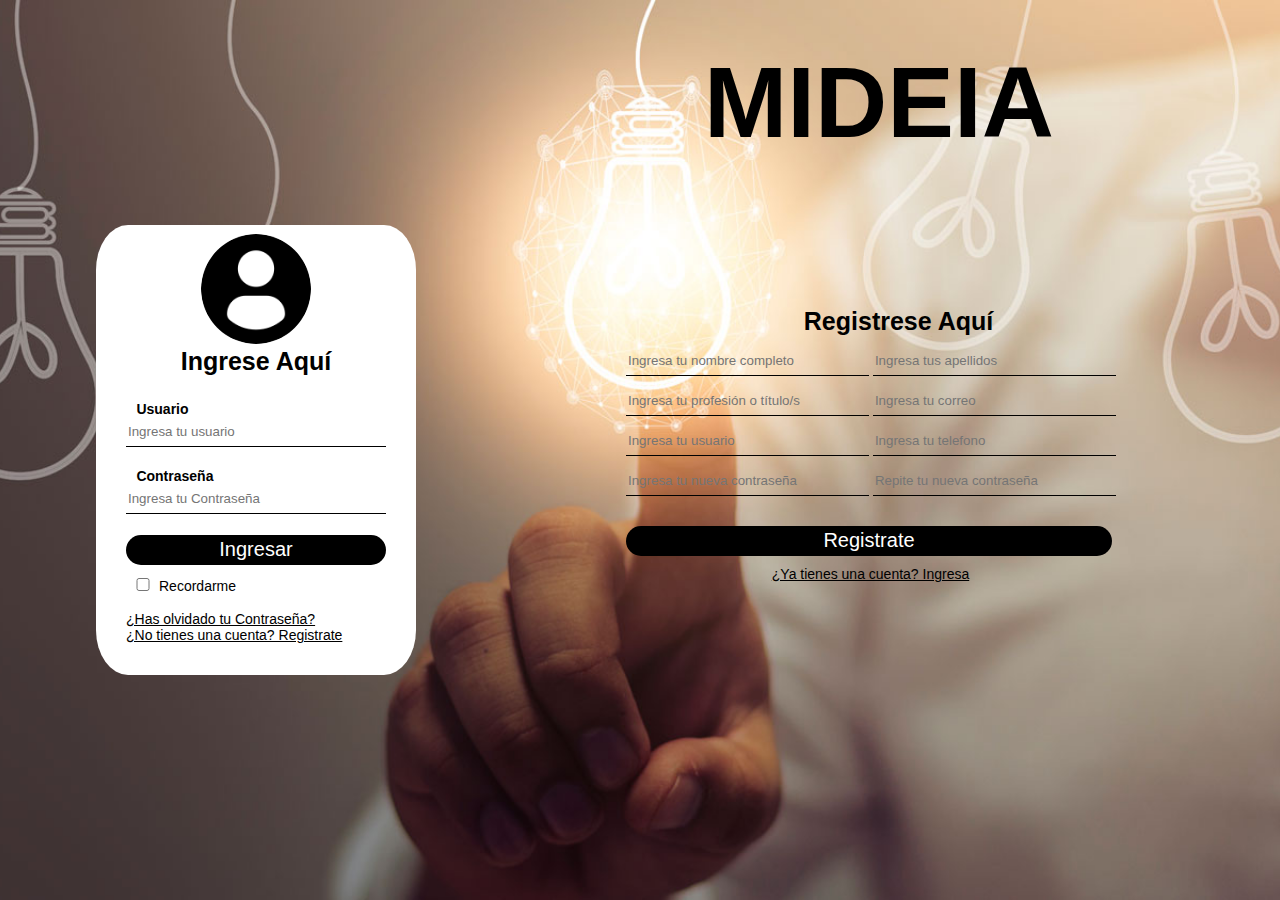
<file: index.html>
<!DOCTYPE html>
<html lang="en">
<head>
    <meta charset="UTF-8">
    <meta name="viewport" content="width=device-width, initial-scale=1.0">
    <link rel="stylesheet" href="./EstiloLogin.css">
    <title>Login Midea</title>
</head>
<body>
    <header>MIDEIA</header>
    <div class="caja-login">
        <img class="avatar" src="./usuario.png" alt="">
        <h1>Ingrese Aquí</h1>
        <form>
          <!--Usuario-->
          <label for="Usuario">Usuario</label>
          <input type="text" placeholder="Ingresa tu usuario"required>
          <!--contraseña-->
          <label for="Contraseña">Contraseña</label>
          <input type="password" placeholder="Ingresa tu Contraseña"required>

          <input class="boton" type="submit" value="Ingresar">
          <input type="checkbox" name="recordarme" value="1" />Recordarme<br />
          <a href="http://">¿Has olvidado tu Contraseña? </a><br>
          <a href="C:\Users\juanp\OneDrive - Universidad EIA\Documentos\UNIVERSIDAD\Semestre 1\Introducción a la ingeniería\Avance MIDEA JJS-LGEL-JPMZ\Midea Login\RegistroMidea.html">¿No tienes una cuenta? Registrate</a>
       </form>
    </div>
    <div class="caja-registro">
        <h1>Registrese Aquí</h1>
        <form>
          <!--Usuario-->
          <input type="text" placeholder="Ingresa tu nombre completo"class="100" required>
          <input type="text" placeholder="Ingresa tus apellidos"class="100" required>
          <input type="text" placeholder="Ingresa tu profesión o título/s"class="100" required>
          <input type="email" placeholder="Ingresa tu correo"class="100" required>
          <input type="text" placeholder="Ingresa tu usuario"class="100" required>
          <input type="tel" placeholder="Ingresa tu telefono"class="100" required>
          <input type="password" placeholder="Ingresa tu nueva contraseña"class="100" required>
          <input type="password" placeholder="Repite tu nueva contraseña"class="100" required>
          <input class="boton" type="submit" value="Registrate"><br>
          <a href="file:///C:/Users/Juan%20Pablo%20MZ/Documents/UNIVERSIDAD/Semestre%201/Introducci%C3%B3n%20a%20la%20ingenier%C3%ADa/Midea%20Login/LoginMidea.html">¿Ya tienes una cuenta? Ingresa</a>
       </form>
    </div>
</body>
</html>
</file>
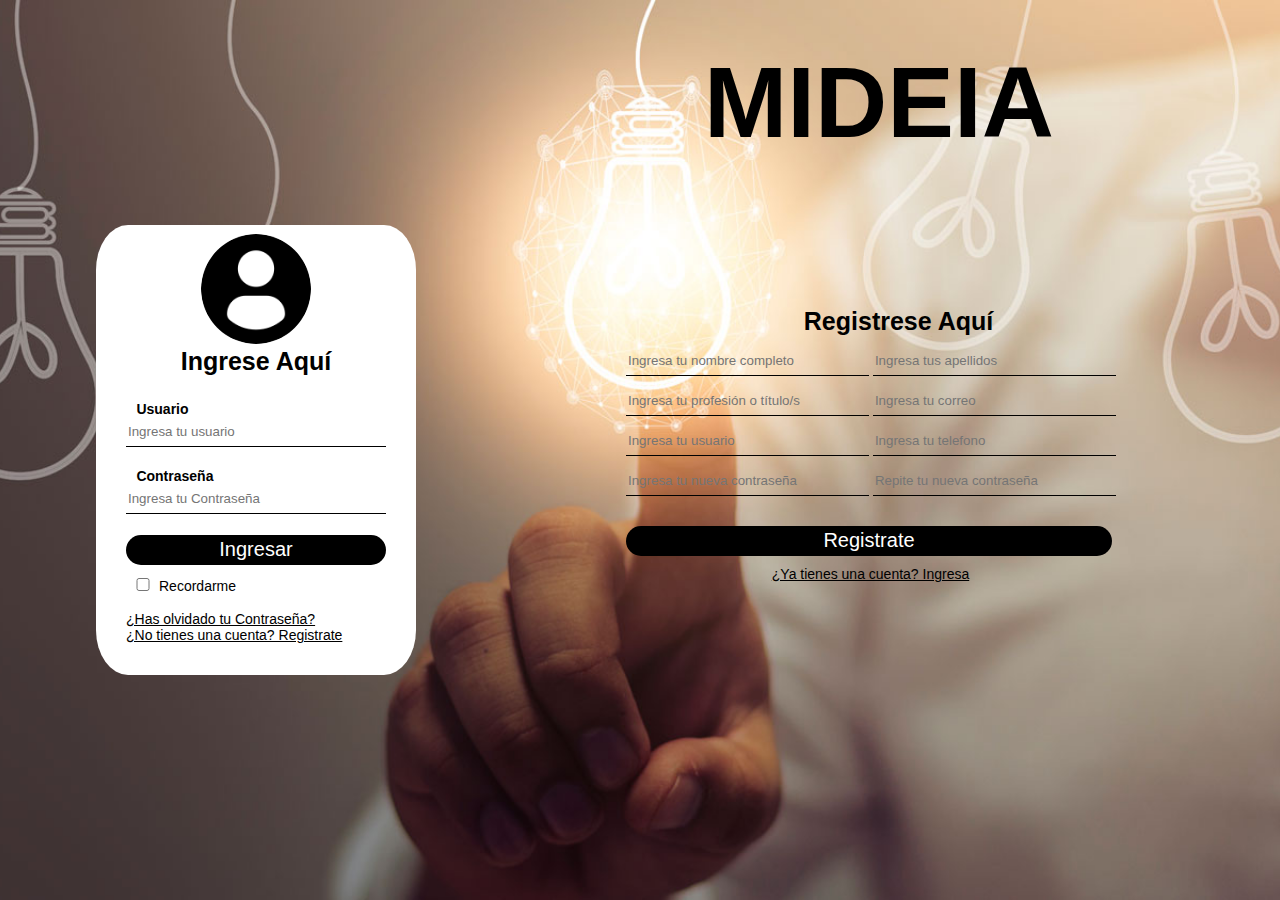
<file: LoginMidea.html>
<!DOCTYPE html>
<html lang="en">
<head>
    <meta charset="UTF-8">
    <meta name="viewport" content="width=device-width, initial-scale=1.0">
    <link rel="stylesheet" href="./EstiloLogin.css">
    <title>Login Midea</title>
</head>
<body>
    <header>MIDEIA</header>
    <div class="caja-login">
        <img class="avatar" src="./usuario.png" alt="">
        <h1>Ingrese Aquí</h1>
        <form>
          <!--Usuario-->
          <label for="Usuario">Usuario</label>
          <input type="text" placeholder="Ingresa tu usuario"required>
          <!--contraseña-->
          <label for="Contraseña">Contraseña</label>
          <input type="password" placeholder="Ingresa tu Contraseña"required>

          <input class="boton" type="submit" value="Ingresar">
          <input type="checkbox" name="recordarme" value="1" />Recordarme<br />
          <a href="http://">¿Has olvidado tu Contraseña? </a><br>
          <a href="C:\Users\juanp\OneDrive - Universidad EIA\Documentos\UNIVERSIDAD\Semestre 1\Introducción a la ingeniería\Avance MIDEA JJS-LGEL-JPMZ\Midea Login\RegistroMidea.html">¿No tienes una cuenta? Registrate</a>
       </form>
    </div>
    <div class="caja-registro">
        <h1>Registrese Aquí</h1>
        <form>
          <!--Usuario-->
          <input type="text" placeholder="Ingresa tu nombre completo"class="100" required>
          <input type="text" placeholder="Ingresa tus apellidos"class="100" required>
          <input type="text" placeholder="Ingresa tu profesión o título/s"class="100" required>
          <input type="email" placeholder="Ingresa tu correo"class="100" required>
          <input type="text" placeholder="Ingresa tu usuario"class="100" required>
          <input type="tel" placeholder="Ingresa tu telefono"class="100" required>
          <input type="password" placeholder="Ingresa tu nueva contraseña"class="100" required>
          <input type="password" placeholder="Repite tu nueva contraseña"class="100" required>
          <input class="boton" type="submit" value="Registrate"><br>
          <a href="file:///C:/Users/Juan%20Pablo%20MZ/Documents/UNIVERSIDAD/Semestre%201/Introducci%C3%B3n%20a%20la%20ingenier%C3%ADa/Midea%20Login/LoginMidea.html">¿Ya tienes una cuenta? Ingresa</a>
       </form>
    </div>
</body>
</html>
</file>
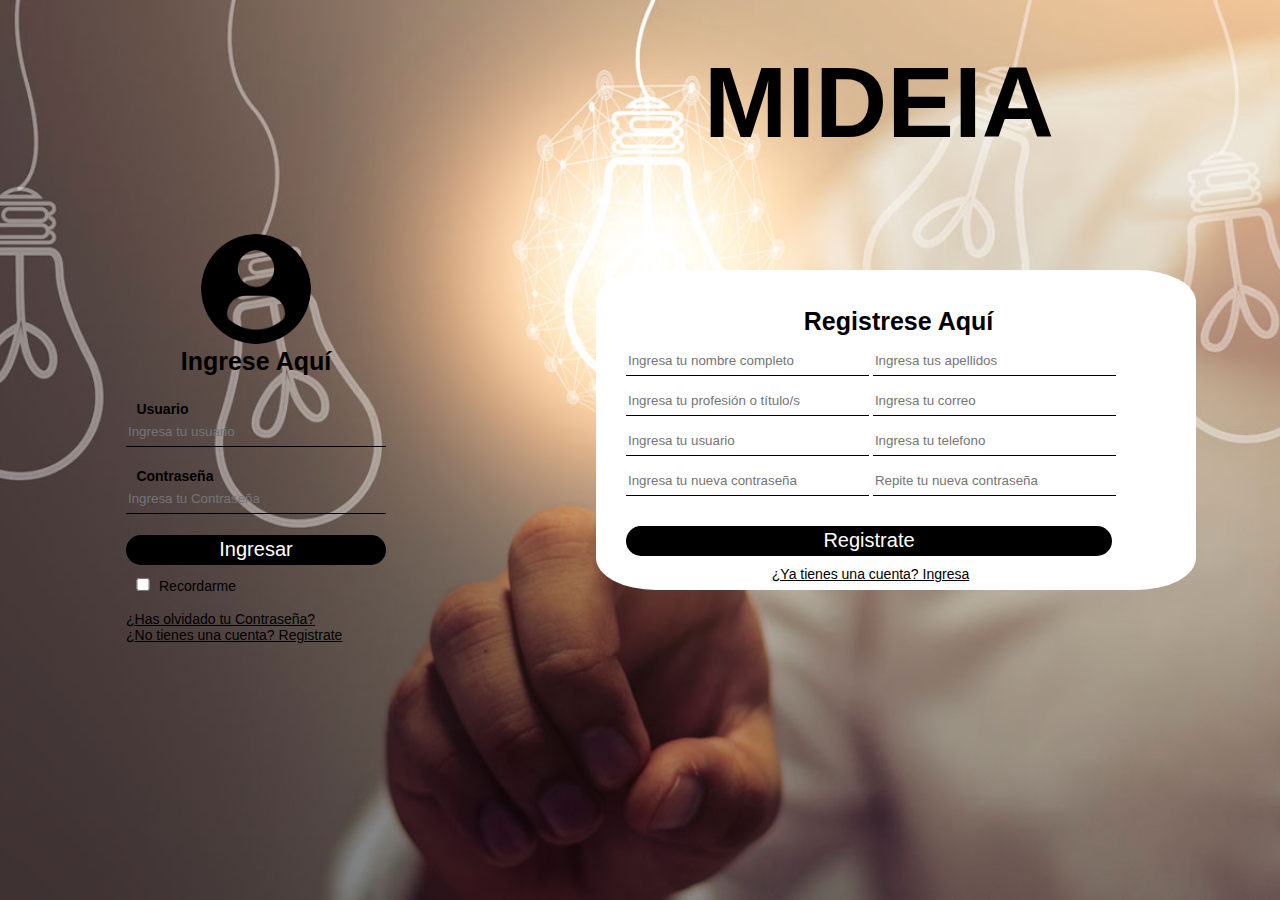
<file: RegistroMidea.html>
<!DOCTYPE html>
<html lang="en">
<head>
    <meta charset="UTF-8">
    <meta name="viewport" content="width=device-width, initial-scale=1.0">
    <link rel="stylesheet" href="./EstiloRegistro.css">
    <title>Login Midea</title>
</head>
<body>
    <header>MIDEIA</header>
    <div class="caja-login">
        <img class="avatar" src="./usuario.png" alt="">
        <h1>Ingrese Aquí</h1>
        <form>
          <!--Usuario-->
          <label for="Usuario">Usuario</label>
          <input type="text" placeholder="Ingresa tu usuario"required>
          <!--contraseña-->
          <label for="Contraseña">Contraseña</label>
          <input type="password" placeholder="Ingresa tu Contraseña"required>

          <input class="boton" type="submit" value="Ingresar">
          <input type="checkbox" name="recordarme" value="1" />Recordarme<br />
          <a href="http://">¿Has olvidado tu Contraseña? </a><br>
          <a href="http://">¿No tienes una cuenta? Registrate</a>

       </form>
    </div>
    <div class="caja-registro">
        <h1>Registrese Aquí</h1>
        <form>
          <!--Usuario-->
          <input type="text" placeholder="Ingresa tu nombre completo"class="100" required>
          <input type="text" placeholder="Ingresa tus apellidos"class="100" required>
          <input type="text" placeholder="Ingresa tu profesión o título/s"class="100" required>
          <input type="email" placeholder="Ingresa tu correo"class="100" required>
          <input type="text" placeholder="Ingresa tu usuario"class="100" required>
          <input type="tel" placeholder="Ingresa tu telefono"class="100" required>
          <input type="password" placeholder="Ingresa tu nueva contraseña"class="100" required>
          <input type="password" placeholder="Repite tu nueva contraseña"class="100" required>
          <input class="boton" type="submit" value="Registrate"><br>
          <a href="C:\Users\juanp\OneDrive - Universidad EIA\Documentos\UNIVERSIDAD\Semestre 1\Introducción a la ingeniería\Avance MIDEA JJS-LGEL-JPMZ\Midea Login\LoginMidea.html">¿Ya tienes una cuenta? Ingresa</a>
       </form>
    </div>
</body>
</html>
</file>
<file: EstiloLogin.css>
*{
    box-sizing: border-box;
}
body {
margin: 0;
padding: 0%;
background:url(./background\ image.jpg) no-repeat center top;
background-size: cover;
font-family: sans-serif;
height: 100vh;
}
header{
    font-size: 100px;
    position: absolute;
    left: 55%;
    top: 5%;
    font-weight: 800;
    font-family: Impact, Haettenschweiler, 'Arial Narrow Bold', 'Franklin Gothic Medium', 'Arial Narrow', Arial, sans-serif;
    color: black;
}
.caja-login{
    width: 320px;
    height: 450px;
    background-color: #fff;
    color: #000000;
    position:absolute ;
    top: 50%;
    left: 20%;
    transform: translate(-50%,-50%);
    padding: 70px 30px;
    border-radius: 10%;
    font-size: 14px;
}
.caja-login .avatar{
    width: 110px;
    height: 110px;
    border-radius: 50%;
    background: transparent;
    position: absolute;
    top: 2%;
    left: 50%;
    transform: translate(-50%,0%);
}
.caja-login h1{
    margin-bottom: 2%;
    margin-top: 20%;
    padding: 0 0 20px;
    text-align: center;
    font-size: 25px;
    top: 50px;
}
.caja-login label{
    margin: 0px;
    font-weight: bold;
    padding: 0% 4%;
    display: block;
}
.caja-login input {
    width: 100%;
    margin-bottom: 8%;
}
.caja-login input[type="text"],
.caja-login input[type="password"]{
    border: none;
    border-bottom: 1px solid #000000;
    background: transparent;
    height: 30px;
    outline: none;
    color: #000000;
}
.caja-login input[type="checkbox"]{
    margin-bottom: 20px;
    width: 10%;
}
.caja-login .boton{
    border: none;
    outline:none;
    height: 30px;
    background: #000000;
    color: #fff;
    font-weight: 500;
    font-size: 20px;
    border-radius: 20px;
    margin-bottom: 10px;
}
.caja-login a{
    left: 50%;
    color: #000000;
    font-size: 14px;
    align-content: center;
}
.caja-registro{
    width: 600px;
    height: 320px;
    background:transparent;
    color: #000000;
    position:absolute ;
    top: 30%;
    left: 70%;
    transform: translate(-50%,0%);
    padding: 20px 30px;
    border-radius: 10%;
    margin-top: none;
    font-size: 14px;
}
.caja-registro h1{
    margin-bottom: 10px;
    padding: 0 0 0 5px;
    text-align: center;
    font-size: 25px;
    top: 50px;
}
.caja-registro input{
    margin-bottom: 10px;
    width: 45%;
}
.caja-registro input[type="text"],
.caja-registro input[type="password"],
.caja-registro input[type="email"],
.caja-registro input[type="tel"]{
    border: none;
    border-bottom: 1px solid #000000;
    background: transparent;
    height: 30px;
    outline: none;
    color:#000;
}
.caja-registro input[type="submit"]{
    border: none;
    outline:none;
    height: 30px;
    background: #000000;
    color: #fff;
    font-weight: 500;
    font-size: 20px;
    border-radius: 20px;
    width: 90%;
    margin-top: 20px;
}
.caja-registro a{
    font-size: 14px;
    margin-left: 27%;
    color: #000;
    background-color:transparent;
}
</file>
<file: EstiloRegistro.css>
*{
    box-sizing: border-box;
}
body {
margin: 0;
padding: 0%;
background:url(./background\ image.jpg) no-repeat center top;
background-size: cover;
font-family: sans-serif;
height: 100vh;
}
header{
    font-size: 100px;
    position: absolute;
    left: 55%;
    top: 5%;
    font-weight: 800;
    font-family: Impact, Haettenschweiler, 'Arial Narrow Bold', 'Franklin Gothic Medium', 'Arial Narrow', Arial, sans-serif;
    color: black;
}
.caja-login{
    width: 320px;
    height: 450px;
    background-color: transparent;
    color: #000000;
    position:absolute ;
    top: 50%;
    left: 20%;
    transform: translate(-50%,-50%);
    padding: 70px 30px;
    border-radius: 10%;
    font-size: 14px;
}
.caja-login .avatar{
    width: 110px;
    height: 110px;
    border-radius: 50%;
    background: transparent;
    position: absolute;
    top: 2%;
    left: 50%;
    transform: translate(-50%,0%);
}
.caja-login h1{
    margin-bottom: 2%;
    margin-top: 20%;
    padding: 0 0 20px;
    text-align: center;
    font-size: 25px;
    top: 50px;
}
.caja-login label{
    margin: 0px;
    font-weight: bold;
    padding: 0% 4%;
    display: block;
}
.caja-login input {
    width: 100%;
    margin-bottom: 8%;
}
.caja-login input[type="text"],
.caja-login input[type="password"]{
    border: none;
    border-bottom: 1px solid #000000;
    background: transparent;
    height: 30px;
    outline: none;
    color: #fff;
}
.caja-login input[type="checkbox"]{
    margin-bottom: 20px;
    width: 10%;
}
.caja-login .boton{
    border: none;
    outline:none;
    height: 30px;
    background: #000000;
    color: #fff;
    font-weight: 500;
    font-size: 20px;
    border-radius: 20px;
    margin-bottom: 10px;
}
.caja-login a{
    left: 50%;
    color: #000000;
    font-size: 14px;
    align-content: center;
}
.caja-registro{
    width: 600px;
    height: 320px;
    background:#fff;
    color: #000000;
    position:absolute ;
    top: 30%;
    left: 70%;
    transform: translate(-50%,0%);
    padding: 20px 30px;
    border-radius: 10%;
    margin-top: none;
    font-size: 14px;
}
.caja-registro h1{
    margin-bottom: 10px;
    padding: 0 0 0 5px;
    text-align: center;
    font-size: 25px;
    top: 50px;
}
.caja-registro input{
    margin-bottom: 10px;
    width: 45%;
}
.caja-registro input[type="text"],
.caja-registro input[type="password"],
.caja-registro input[type="email"],
.caja-registro input[type="tel"]{
    border: none;
    border-bottom: 1px solid #000000;
    background: transparent;
    height: 30px;
    outline: none;
}
.caja-registro input[type="submit"]{
    border: none;
    outline:none;
    height: 30px;
    background: #000000;
    color: #fff;
    font-weight: 500;
    font-size: 20px;
    border-radius: 20px;
    width: 90%;
    margin-top: 20px;
}
.caja-registro a{
    font-size: 14px;
    margin-left: 27%;
    color: #000;
    background-color:transparent;
}
</file>
